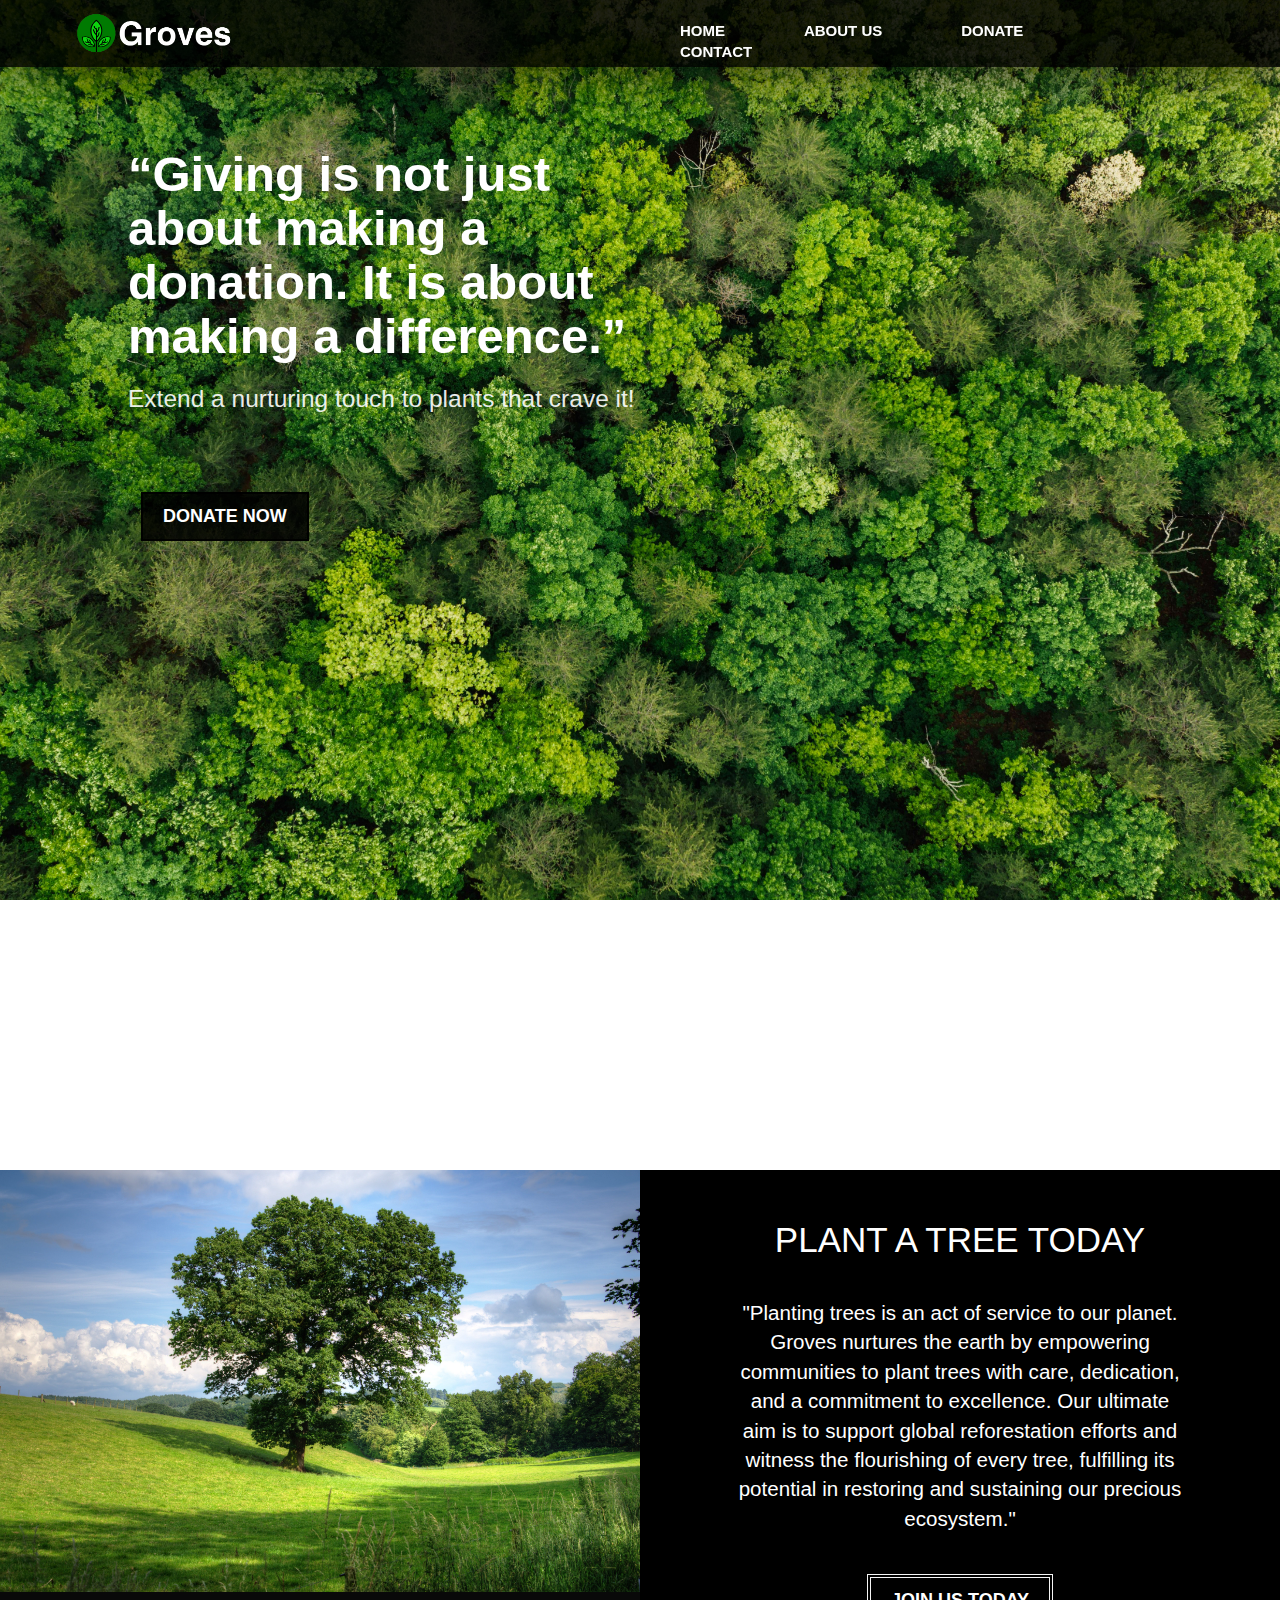
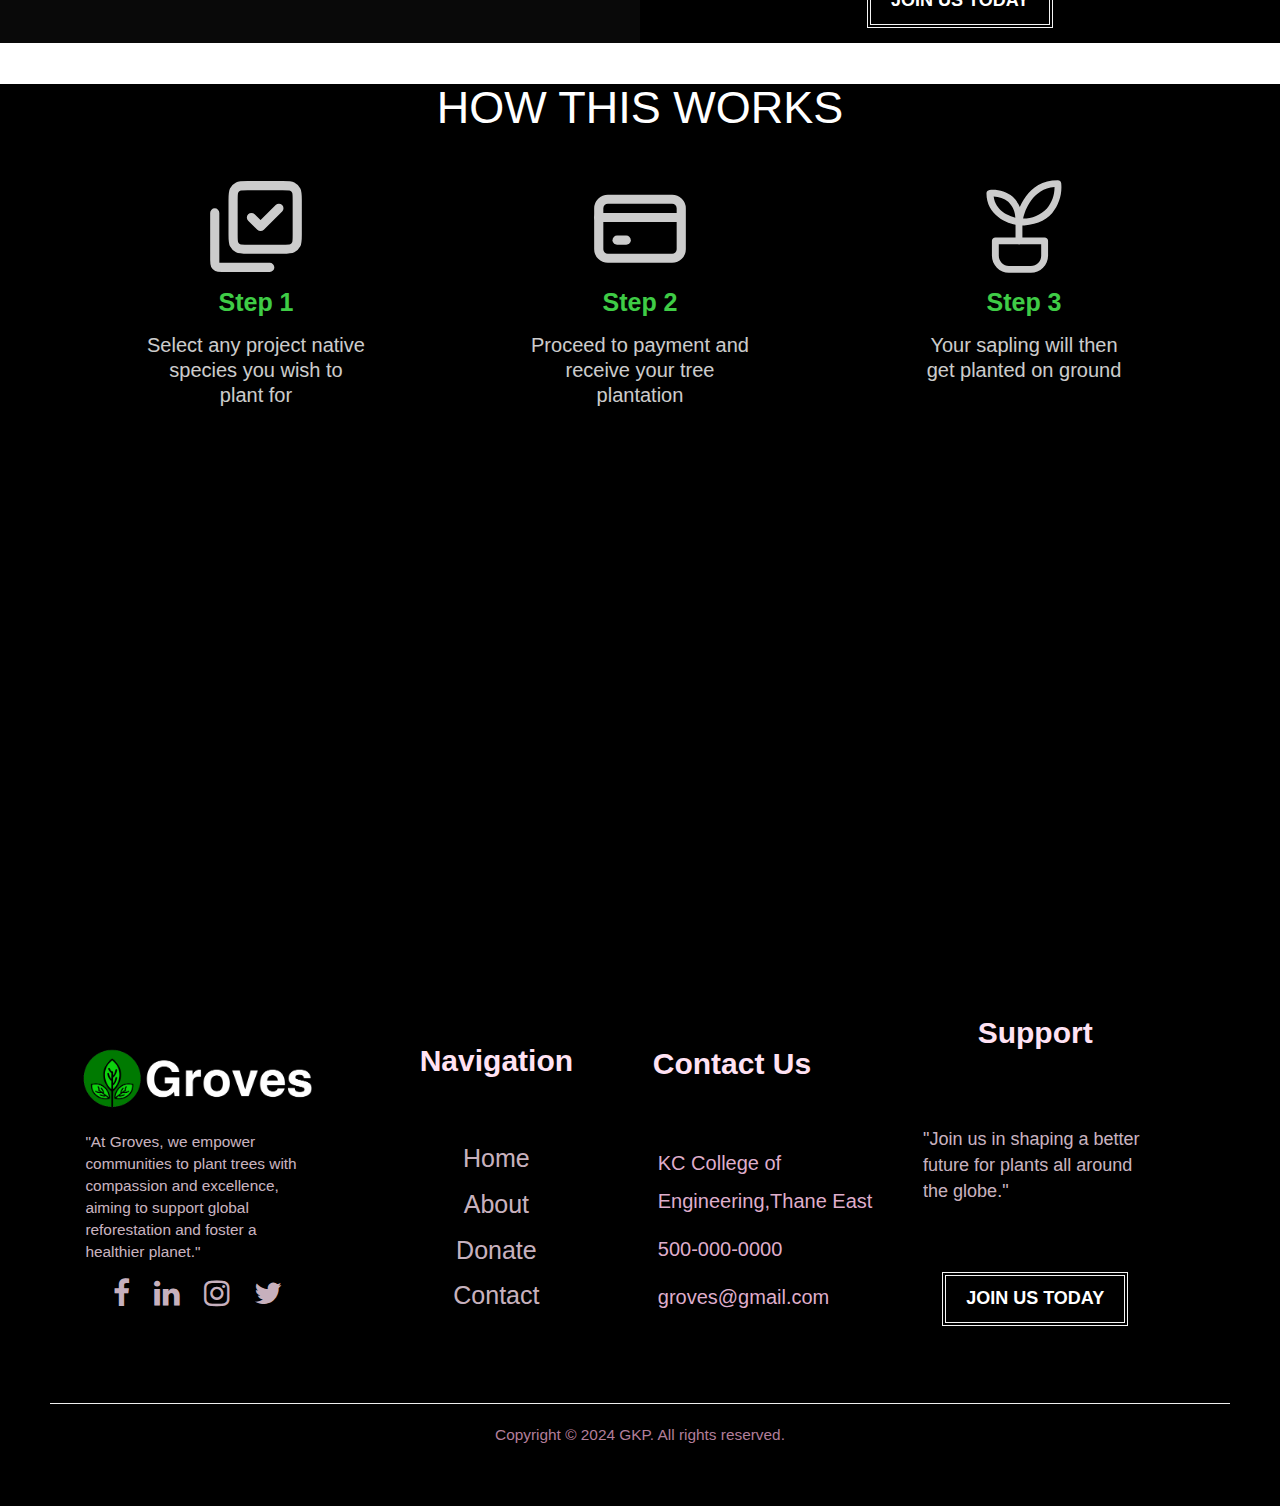
<file: index.html>
<!-- ---------------------------------------LINK="https://rzp.io/l/qPCVbKRN" ----------------------------------------------------->
<!DOCTYPE html>
<html lang="en">
<head>
    <meta charset="UTF-8">
    <meta http-equiv="X-UA-Compatible" content="IE=edge">
    <meta name="viewport" content="width=device-width", content="initial-scale=1.0">
    <link rel="stylesheet" href="style.css">
    <title>Groves</title>
    <link rel="icon" type="image/icon" href="/images/favicon.png">

    <link rel="stylesheet" href="https://cdnjs.cloudflare.com/ajax/libs/font-awesome/4.7.0/css/font-awesome.min.css">
    <!-- Latest compiled and minified CSS -->
    <link rel="stylesheet" href="https://stackpath.bootstrapcdn.com/bootstrap/3.4.1/css/bootstrap.min.css" integrity="sha384-HSMxcRTRxnN+Bdg0JdbxYKrThecOKuH5zCYotlSAcp1+c8xmyTe9GYg1l9a69psu" crossorigin="anonymous">

    <!-- Optional theme -->
    <link rel="stylesheet" href="https://stackpath.bootstrapcdn.com/bootstrap/3.4.1/css/bootstrap-theme.min.css" integrity="sha384-6pzBo3FDv/PJ8r2KRkGHifhEocL+1X2rVCTTkUfGk7/0pbek5mMa1upzvWbrUbOZ" crossorigin="anonymous">

</head>
<body>
    <!-- ----------------------------------------NAVBAR----------------------------------------------------->
    <nav class="nav nav_top">
        <div class="logo">
            <a href="index.html"><img src="images/logo.png" width="250"></a>
        </div>
        <div class="nav_side">
            <a href="index.html">HOME</a>
            <a href="about.html">ABOUT US</a>
            <a href="donate.html">DONATE</a>
            <a href="contact.html">CONTACT</a>
        </div>
    </nav>
    <!-- --------------------------------------------MAIN----------------------------------------------------------->
    <div class="main">
        <div class="main_content">
            <h2>“Giving is not just about making a donation. It is about making a difference.”
                <br>
                <span>Extend a nurturing touch to plants that crave it!</span>
            </h2>
            <div class="btn">
                <a href="donate.html">DONATE NOW</a>
            </div>
        </div>
    </div>
    <!-- --------------------------------------------SIDE----------------------------------------------------------->
    <div class="side">
        <div class="left">
            <img src="images/side.jpg">
        </div>
        <div class="right">
            <h2>PLANT A TREE TODAY</h2>
            <p>
                "Planting trees is an act of service to our planet. Groves nurtures the earth by empowering communities to plant trees with care, dedication, and a commitment to excellence. Our ultimate aim is to support global reforestation efforts and witness the flourishing of every tree, fulfilling its potential in restoring and sustaining our precious ecosystem."
            </p>
            <div class="side_btn">
                <a href="donate.html">JOIN US TODAY</a>
            </div>
        </div>

    </div>
    <!-- --------------------------------------------HOW WE HELP--------------------------------------------------------->
    <div class="product">
        <h2>HOW THIS WORKS</h2>
        <div class="product_container">

            <div class="item">
                <div class="item_img">
                    <img src="images/pro1.svg">
                </div>
                <div class="item_content">
                    <h3>Step 1</h3><br>
                    <p>Select any project native species  you wish to plant for</p>
                    <br><br>
                </div>
            </div>

            <div class="item">
                <div class="item_img">
                    <img src="images/pro2.svg">
                </div>
                <div class="item_content">
                    <h3>Step 2</h3><br>
                    <p>Proceed to payment and receive your tree plantation</p>
                    <br><br>
                </div>
            </div>

            <div class="item">
                <div class="item_img">
                    <img src="images/pro3.svg">
                </div>
                <div class="item_content">
                    <h3>Step 3</h3><br>
                    <p>Your sapling will then get planted on ground</p>
                    <br><br>
                </div>
            </div>
        </div>
    </div>
    <hr>
    <!-- --------------------------------------------FOOTER-------------------------------------------------------->
    <footer>
        <div class="pages"> 
            <a href="index.html"><img class="aimg" src="images/logo.png" width="250"></a> 
            <p>"At Groves, we empower communities to plant trees with compassion and excellence, aiming to support global reforestation and foster a healthier planet."</p>
            <a href="https://www.facebook.com/" target="_blank"><i class="fa fa-facebook" aria-hidden="true"></i></a>
            <a href="https://www.linkedin.com/" target="_blank"><i class="fa fa-linkedin" aria-hidden="true"></i></a>
            <a href="#"><i class="fa fa-instagram" aria-hidden="true"></i></a>
            <a href="#"><i class="fa fa-twitter" aria-hidden="true"></i></a>
        </div>
        <div class="doc">
            <h3>Navigation</h3>
            <a href="index.html">Home</a>
            <a href="about.html">About</a>
            <a href="donate.html">Donate</a>
            <a href="contact.html">Contact</a>
        </div>
        <div class="contact">
            <h3>Contact Us</h3>
            <a href="contact" target="_blank">KC College of Engineering,Thane East</a>
            <a href="tel: +910000000000">500-000-0000</a>
            <a href="mailto: ppppppp@gmail.com">groves@gmail.com</a>
        </div>
        <div class="social">
            <h3>Support</h3>
            <p>"Join us in shaping a better future for plants all around the globe."</p>
            <div class="side_btn">
                <a href="donate.html">JOIN US TODAY</a>
            </div>
        </div>
        <hr>
        <p>Copyright &copy; 2024 GKP. All rights reserved.</p>
    </footer>
</body>
</html>
</file>
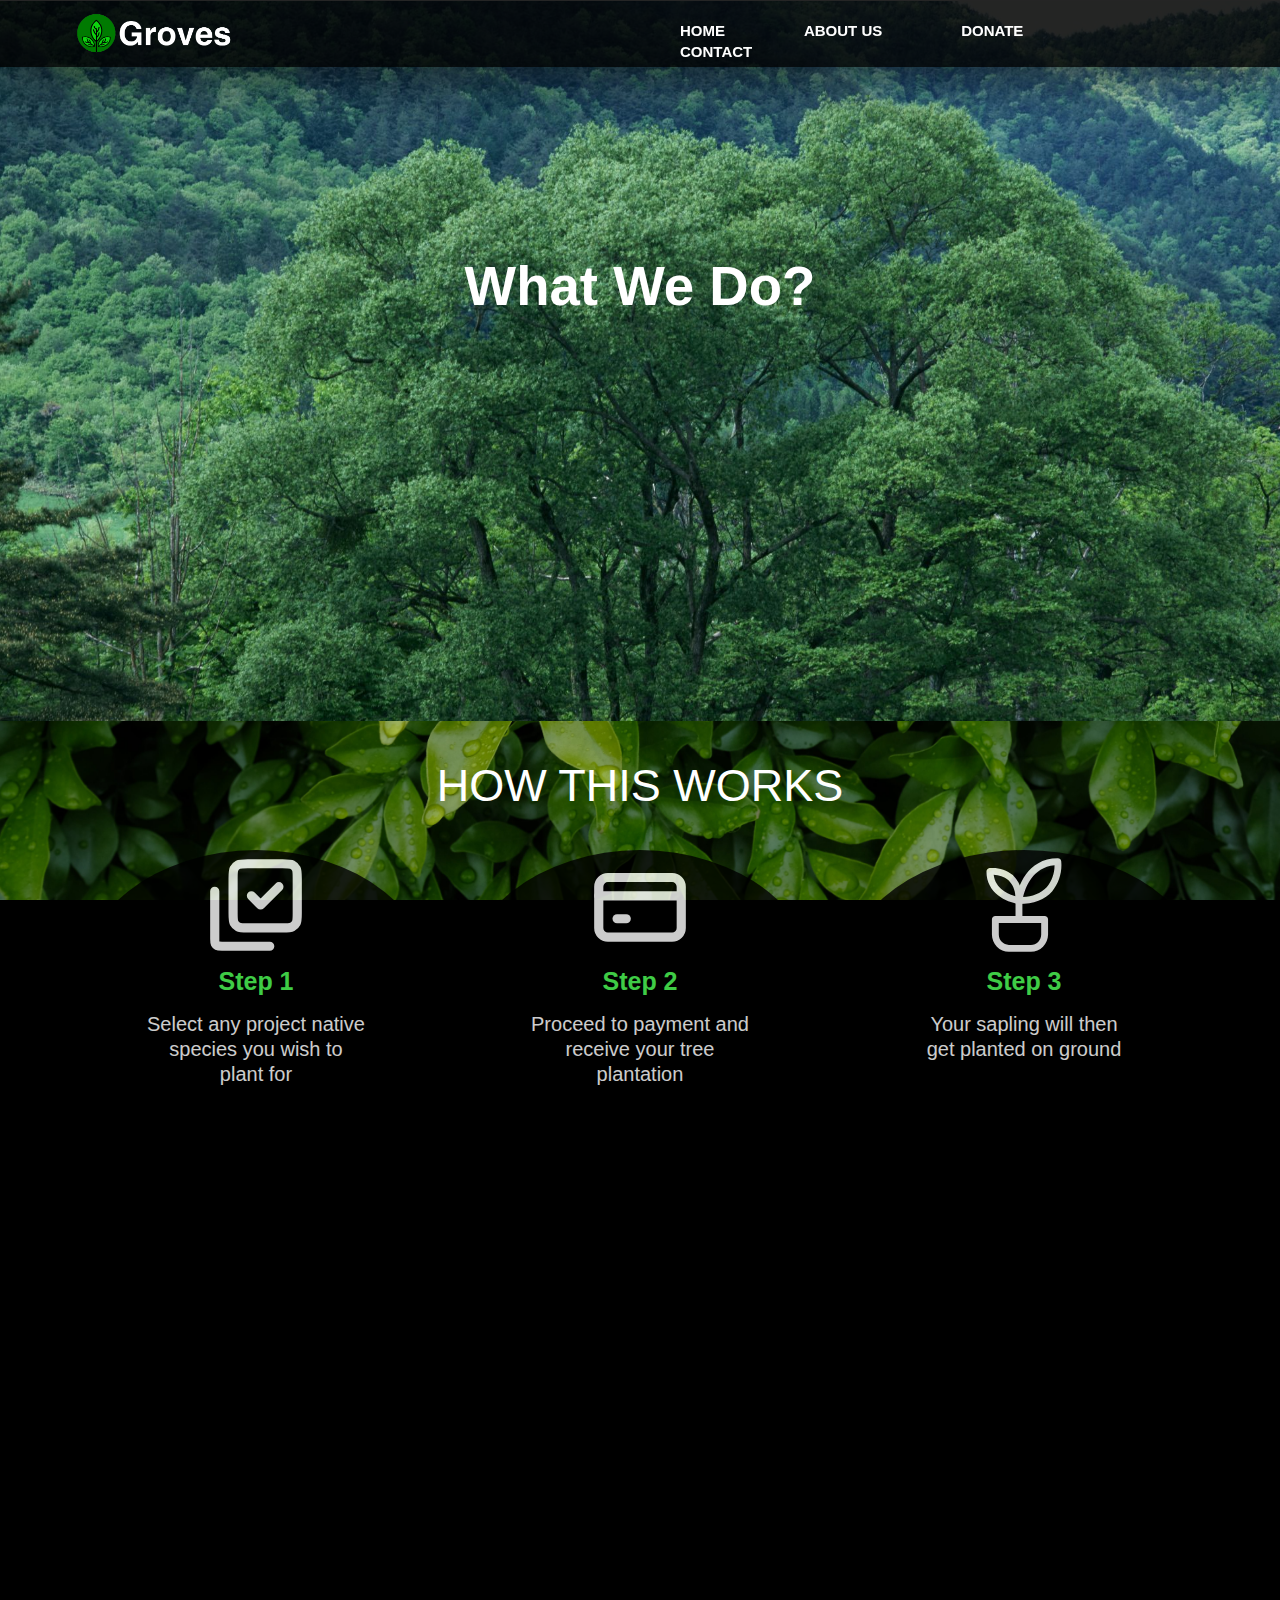
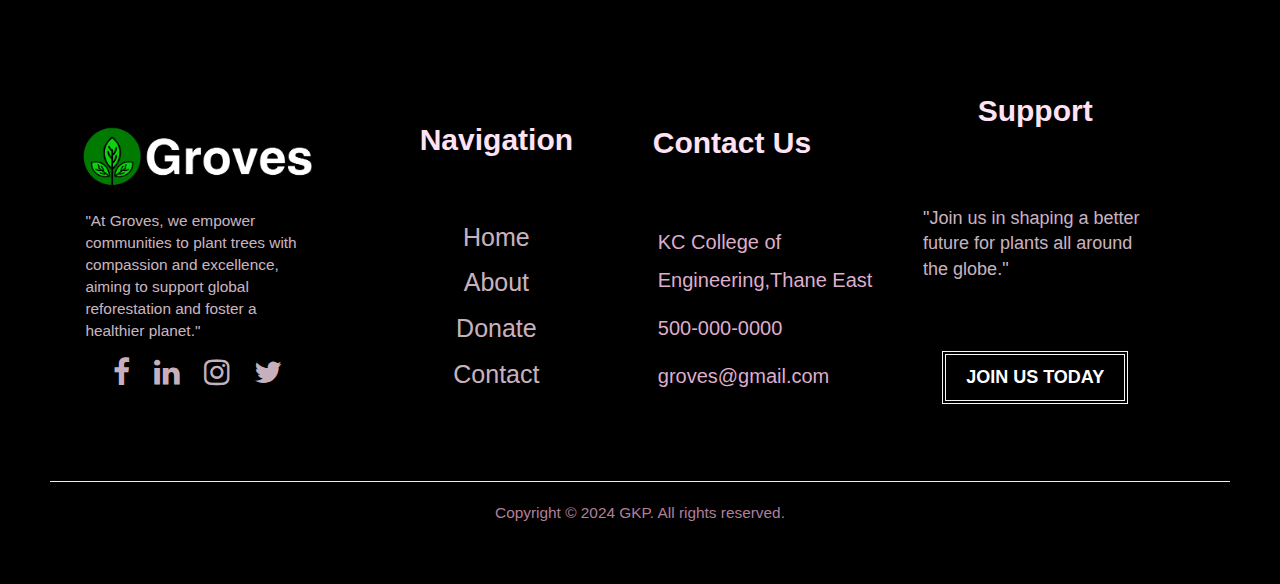
<file: about.html>
<!DOCTYPE html>
<html lang="en">
<head>
    <meta charset="UTF-8">
    <meta http-equiv="X-UA-Compatible" content="IE=edge">
    <meta name="viewport" content="width=device-width", content="initial-scale=1.0">
    <link rel="stylesheet" href="style.css">
    <title>Groves | About Us</title>
    <link rel="icon" type="image/icon" href="/images/favicon.png">

    <link rel="stylesheet" href="https://cdnjs.cloudflare.com/ajax/libs/font-awesome/4.7.0/css/font-awesome.min.css">
    <!-- Latest compiled and minified CSS -->
    <link rel="stylesheet" href="https://stackpath.bootstrapcdn.com/bootstrap/3.4.1/css/bootstrap.min.css" integrity="sha384-HSMxcRTRxnN+Bdg0JdbxYKrThecOKuH5zCYotlSAcp1+c8xmyTe9GYg1l9a69psu" crossorigin="anonymous">

    <!-- Optional theme -->
    <link rel="stylesheet" href="https://stackpath.bootstrapcdn.com/bootstrap/3.4.1/css/bootstrap-theme.min.css" integrity="sha384-6pzBo3FDv/PJ8r2KRkGHifhEocL+1X2rVCTTkUfGk7/0pbek5mMa1upzvWbrUbOZ" crossorigin="anonymous">

</head>
<body>
    <!-- ----------------------------------------NAVBAR----------------------------------------------------->
    <nav class="nav nav_top">
        <div class="logo">
            <a href="index.html"><img src="images/logo.png" width="250"></a>
        </div>
        <div class="nav_side">
            <a href="index.html">HOME</a>
            <a href="about.html">ABOUT US</a>
            <a href="donate.html">DONATE</a>
            <a href="contact.html">CONTACT</a>
        </div>
    </nav>
    <!-- --------------------------------------------MAIN----------------------------------------------------------->
    <div class="main_about">
        <div class="main_content_about">
            <h2>What We Do?</h2>
        </h2>
        </div>
    </div>
    <!-- -------------------------------------------ABOUT US--------------------------------------------------------->
 <!-- --------------------------------------------HOW THIS WORKS--------------------------------------------------------->
    <div class="product">
        <h2>HOW THIS WORKS</h2>
        <div class="product_container">

            <div class="item">
                <div class="item_img">
                    <img src="images/pro1.svg">
                </div>
                <div class="item_content">
                    <h3>Step 1</h3><br>
                    <p>Select any project native species  you wish to plant for</p>
                    <br><br>
                </div>
            </div>

            <div class="item">
                <div class="item_img">
                    <img src="images/pro2.svg">
                </div>
                <div class="item_content">
                    <h3>Step 2</h3><br>
                    <p>Proceed to payment and receive your tree plantation</p>
                    <br><br>
                </div>
            </div>

            <div class="item">
                <div class="item_img">
                    <img src="images/pro3.svg">
                </div>
                <div class="item_content">
                    <h3>Step 3</h3><br>
                    <p>Your sapling will then get planted on ground</p>
                    <br><br>
                </div>
            </div>
        </div>
    </div>
    <hr>
    <!-- --------------------------------------------FOOTER-------------------------------------------------------->
    <footer>
        <div class="pages"> 
            <a href="index.html"><img class="aimg" src="images/logo.png" width="250"></a> 
            <p>"At Groves, we empower communities to plant trees with compassion and excellence, aiming to support global reforestation and foster a healthier planet."</p>
            <a href="https://www.facebook.com/" target="_blank"><i class="fa fa-facebook" aria-hidden="true"></i></a>
            <a href="https://www.linkedin.com/" target="_blank"><i class="fa fa-linkedin" aria-hidden="true"></i></a>
            <a href="#"><i class="fa fa-instagram" aria-hidden="true"></i></a>
            <a href="#"><i class="fa fa-twitter" aria-hidden="true"></i></a>
        </div>
        <div class="doc">
            <h3>Navigation</h3>
            <a href="index.html">Home</a>
            <a href="about.html">About</a>
            <a href="donate.html">Donate</a>
            <a href="contact.html">Contact</a>
        </div>
        <div class="contact">
            <h3>Contact Us</h3>
            <a href="contact" target="_blank">KC College of Engineering,Thane East</a>
            <a href="tel: +910000000000">500-000-0000</a>
            <a href="mailto: ppppppp@gmail.com">groves@gmail.com</a>
        </div>
        <div class="social">
            <h3>Support</h3>
            <p>"Join us in shaping a better future for plants all around the globe."</p>
            <div class="side_btn">
                <a href="donate.html">JOIN US TODAY</a>
            </div>
        </div>
        <hr>
        <p>Copyright &copy; 2024 GKP. All rights reserved.</p>
    </footer>
</body>
</html>
</file>
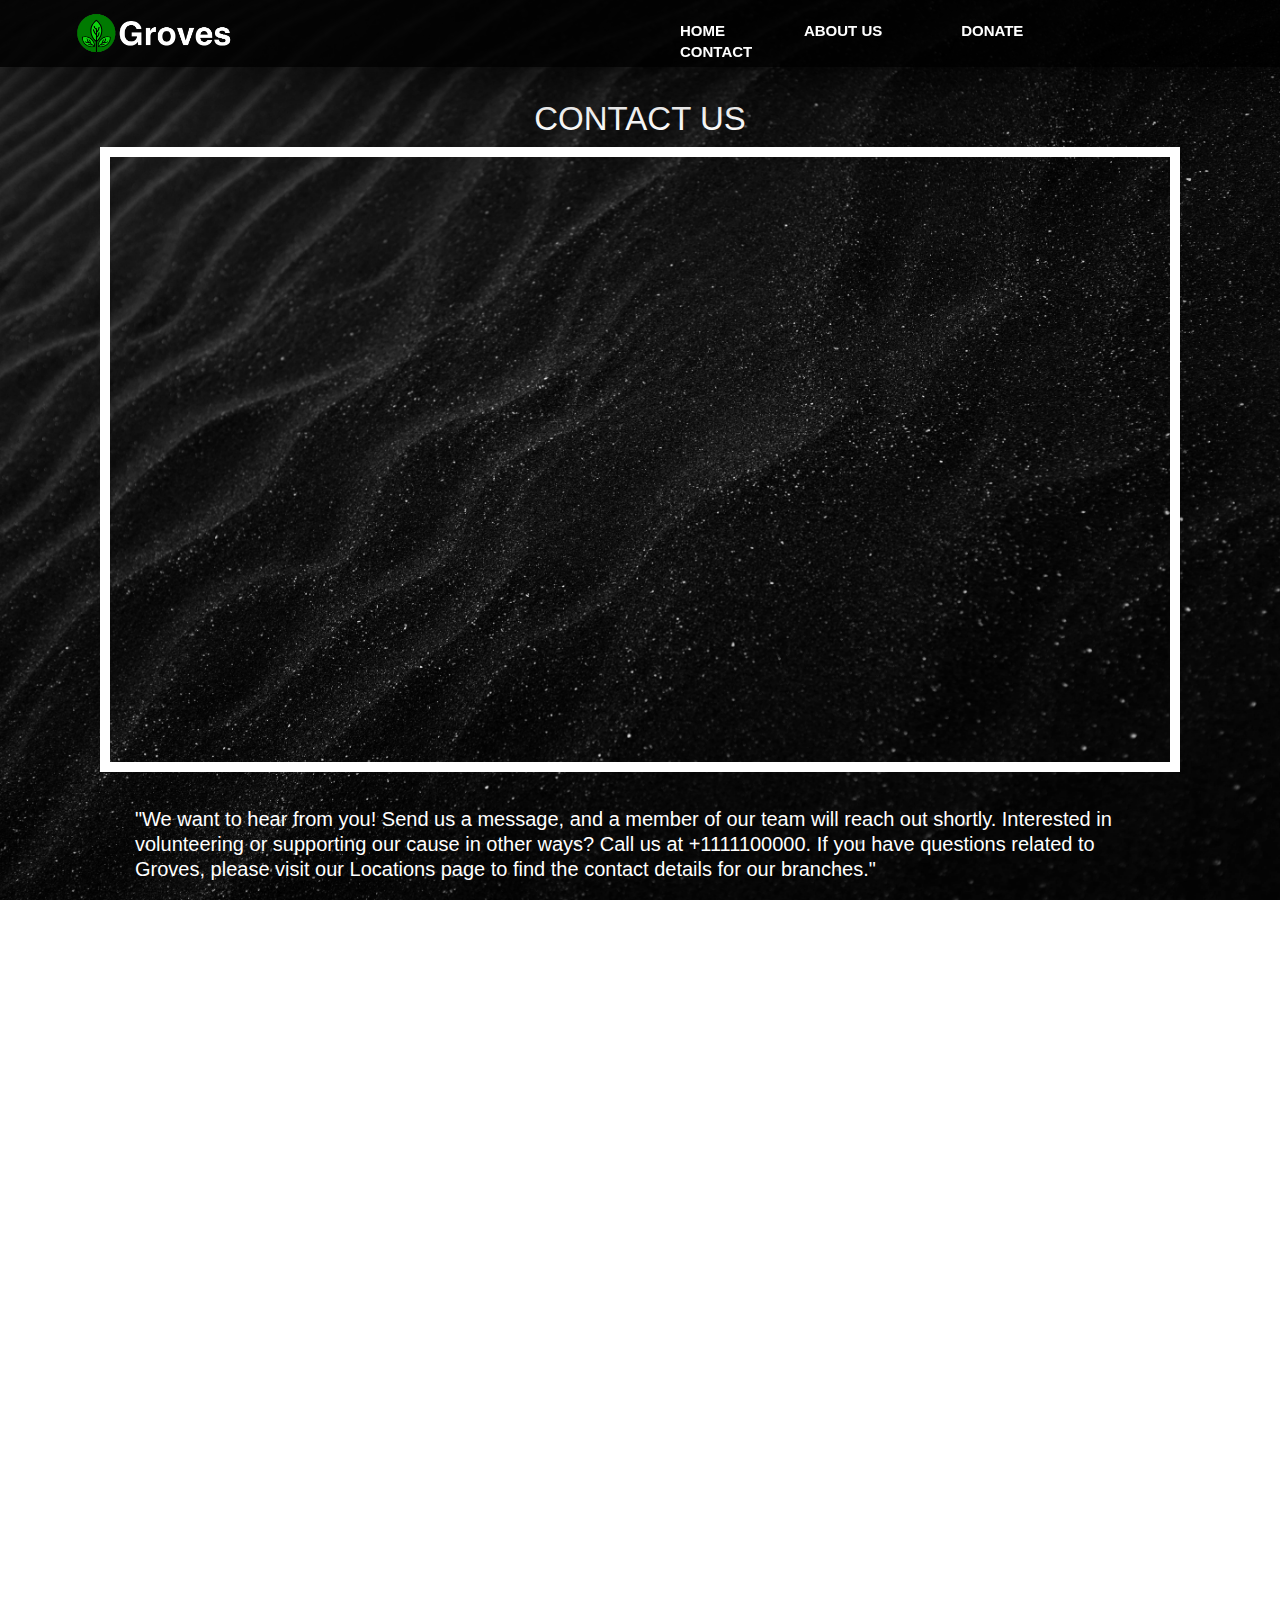
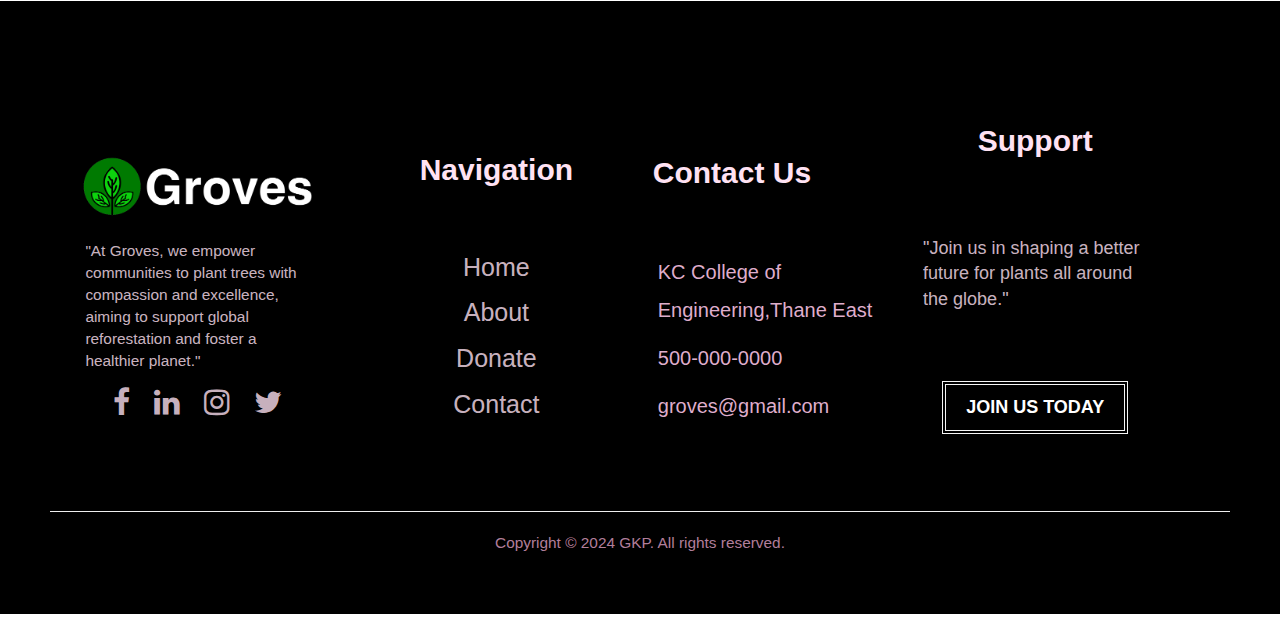
<file: contact.html>
<!DOCTYPE html>
<html lang="en">
<head>
    <meta charset="UTF-8">
    <meta http-equiv="X-UA-Compatible" content="IE=edge">
    <meta name="viewport" content="width=device-width", content="initial-scale=1.0">
    <link rel="stylesheet" href="style.css">
    <title>Groves | Contact</title>
    <link rel="icon" type="image/icon" href="/images/favicon.png">

    <link rel="stylesheet" href="https://cdnjs.cloudflare.com/ajax/libs/font-awesome/4.7.0/css/font-awesome.min.css">
    <!-- Latest compiled and minified CSS -->
    <link rel="stylesheet" href="https://stackpath.bootstrapcdn.com/bootstrap/3.4.1/css/bootstrap.min.css" integrity="sha384-HSMxcRTRxnN+Bdg0JdbxYKrThecOKuH5zCYotlSAcp1+c8xmyTe9GYg1l9a69psu" crossorigin="anonymous">

    <!-- Optional theme -->
    <link rel="stylesheet" href="https://stackpath.bootstrapcdn.com/bootstrap/3.4.1/css/bootstrap-theme.min.css" integrity="sha384-6pzBo3FDv/PJ8r2KRkGHifhEocL+1X2rVCTTkUfGk7/0pbek5mMa1upzvWbrUbOZ" crossorigin="anonymous">

</head>
<body>
    <!-- ----------------------------------------NAVBAR----------------------------------------------------->
    <nav class="nav nav_top">
        <div class="logo">
            <a href="index.html"><img src="images/logo.png" width="250"></a>
        </div>
        <div class="nav_side">
            <a href="index.html">HOME</a>
            <a href="about.html">ABOUT US</a>
            <a href="donate.html">DONATE</a>
            <a href="contact.html">CONTACT</a>
        </div>
    </nav>
    <!-- --------------------------------------------CONTACT-------------------------------------------------------->
    <div class="contact_container" style="padding-top:100px;">
        <h2>CONTACT US</h2>
        <div class="g_map">
            <iframe src="https://www.google.com/maps/embed?pb=!1m18!1m12!1m3!1d3768.3485985615275!2d72.97785037395401!3d19.179970748702797!2m3!1f0!2f0!3f0!3m2!1i1024!2i768!4f13.1!3m3!1m2!1s0x3be7b8da14eacea9%3A0xb4f1e032d9e4fc41!2sK.C.%20College%20of%20Engineering%20%26%20Management%20Studies%20%26%20Research!5e0!3m2!1sen!2sin!4v1708348745467!5m2!1sen!2sin" width="100%" height="600" style="border:0;" allowfullscreen="" loading="lazy"></iframe>
        </div>
        <div class="contact_content">
            <p>"We want to hear from you! Send us a message, and a member of our team will reach out shortly. Interested in volunteering or supporting our cause in other ways? Call us at +1111100000. If you have questions related to Groves, please visit our Locations page to find the contact details for our branches."</p>
            <p><b>Call: +111100000</b></p>
            <p><b>Mail: support.groves@gmail.com</b></p>
        </div>
    </div>
    <!-- --------------------------------------------FOOTER-------------------------------------------------------->
  <footer>
        <div class="pages"> 
            <a href="index.html"><img class="aimg" src="images/logo.png" width="250"></a> 
            <p>"At Groves, we empower communities to plant trees with compassion and excellence, aiming to support global reforestation and foster a healthier planet."</p>
            <a href="https://www.facebook.com/" target="_blank"><i class="fa fa-facebook" aria-hidden="true"></i></a>
            <a href="https://www.linkedin.com/" target="_blank"><i class="fa fa-linkedin" aria-hidden="true"></i></a>
            <a href="#"><i class="fa fa-instagram" aria-hidden="true"></i></a>
            <a href="#"><i class="fa fa-twitter" aria-hidden="true"></i></a>
        </div>
        <div class="doc">
            <h3>Navigation</h3>
            <a href="index.html">Home</a>
            <a href="about.html">About</a>
            <a href="donate.html">Donate</a>
            <a href="contact.html">Contact</a>
        </div>
        <div class="contact">
            <h3>Contact Us</h3>
            <a href="contact" target="_blank">KC College of Engineering,Thane East</a>
            <a href="tel: +910000000000">500-000-0000</a>
            <a href="mailto: ppppppp@gmail.com">groves@gmail.com</a>
        </div>
        <div class="social">
            <h3>Support</h3>
            <p>"Join us in shaping a better future for plants all around the globe."</p>
            <div class="side_btn">
                <a href="donate.html">JOIN US TODAY</a>
            </div>
        </div>
        <hr>
        <p>Copyright &copy; 2024 GKP. All rights reserved.</p>
    </footer>
</body>
</html>
</file>
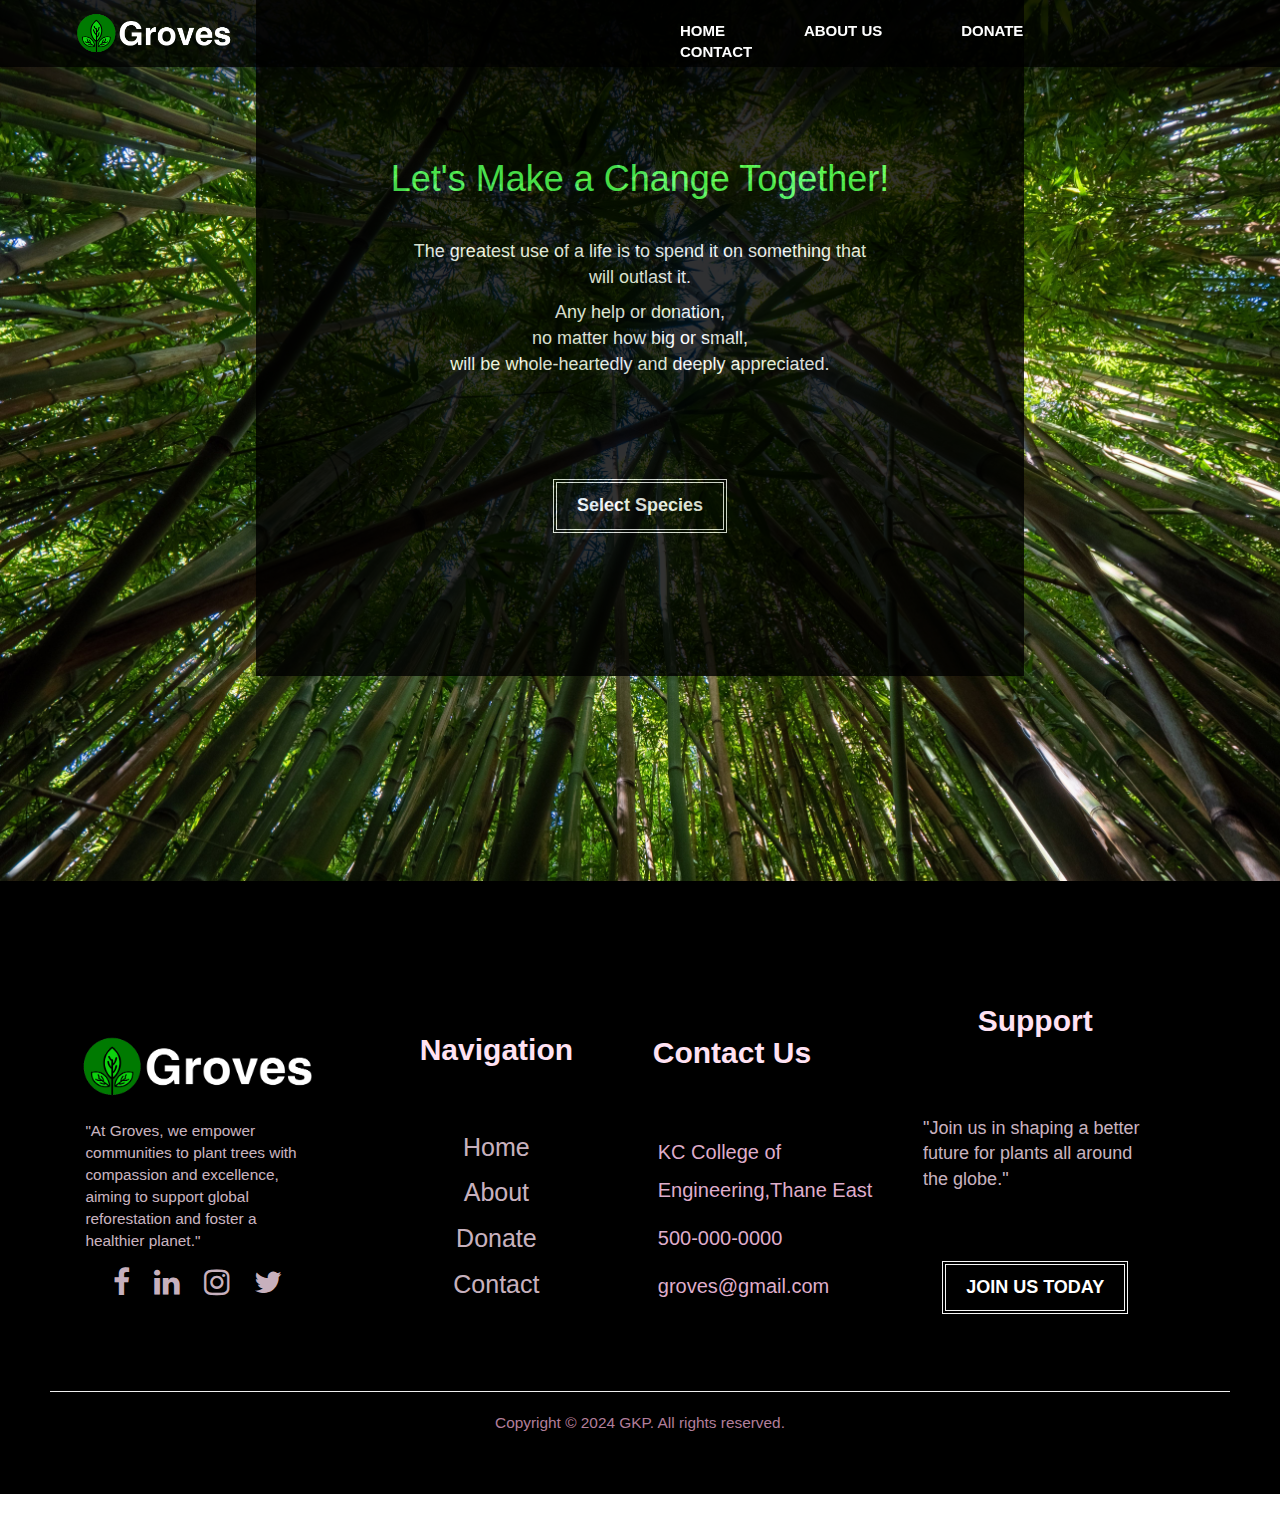
<file: donate.html>
<!-- ----------------------------------------LINK="https://rzp.io/l/qPCVbKRN" ----------------------------------------------------->
<!DOCTYPE html>
<html lang="en">
<head>
    <meta charset="UTF-8">
    <meta http-equiv="X-UA-Compatible" content="IE=edge">
    <meta name="viewport" content="width=device-width", content="initial-scale=1.0">
    <link rel="stylesheet" href="style.css">
    <title>Groves | Donate</title>
    <link rel="icon" type="image/icon" href="/images/favicon.png">

    <link rel="stylesheet" href="https://cdnjs.cloudflare.com/ajax/libs/font-awesome/4.7.0/css/font-awesome.min.css">
    <!-- Latest compiled and minified CSS -->
    <link rel="stylesheet" href="https://stackpath.bootstrapcdn.com/bootstrap/3.4.1/css/bootstrap.min.css" integrity="sha384-HSMxcRTRxnN+Bdg0JdbxYKrThecOKuH5zCYotlSAcp1+c8xmyTe9GYg1l9a69psu" crossorigin="anonymous">

    <!-- Optional theme -->
    <link rel="stylesheet" href="https://stackpath.bootstrapcdn.com/bootstrap/3.4.1/css/bootstrap-theme.min.css" integrity="sha384-6pzBo3FDv/PJ8r2KRkGHifhEocL+1X2rVCTTkUfGk7/0pbek5mMa1upzvWbrUbOZ" crossorigin="anonymous">

</head>
<body>
    <!-- ----------------------------------------NAVBAR----------------------------------------------------->
    <nav class="nav nav_top">
        <div class="logo">
            <a href="index.html"><img src="images/logo.png" width="250"></a>
        </div>
        <div class="nav_side">
            <a href="index.html">HOME</a>
            <a href="about.html">ABOUT US</a>
            <a href="donate.html">DONATE</a>
            <a href="contact.html">CONTACT</a>
        </div>
    </nav>
    <!-- --------------------------------------------DONATE----------------------------------------------------->
    <div class="donate">
        <div class="donate_container">
            <h1>Let's Make a Change Together!</h1>
            <p>The greatest use of a life is to spend it on something that will outlast it.</p>
            <p class="second">Any help or donation,<br>no matter how big or small,<br> will be whole-heartedly and deeply appreciated.</p>
            <div class="side_btn">
                <a href="plants.html">Select Species</a>
            </div>
        </div>
    </div>
    <!-- --------------------------------------------FOOTER-------------------------------------------------------->
   <footer>
        <div class="pages"> 
            <a href="index.html"><img class="aimg" src="images/logo.png" width="250"></a> 
            <p>"At Groves, we empower communities to plant trees with compassion and excellence, aiming to support global reforestation and foster a healthier planet."</p>
            <a href="https://www.facebook.com/" target="_blank"><i class="fa fa-facebook" aria-hidden="true"></i></a>
            <a href="https://www.linkedin.com/" target="_blank"><i class="fa fa-linkedin" aria-hidden="true"></i></a>
            <a href="#"><i class="fa fa-instagram" aria-hidden="true"></i></a>
            <a href="#"><i class="fa fa-twitter" aria-hidden="true"></i></a>
        </div>
        <div class="doc">
            <h3>Navigation</h3>
            <a href="index.html">Home</a>
            <a href="about.html">About</a>
            <a href="donate.html">Donate</a>
            <a href="contact.html">Contact</a>
        </div>
        <div class="contact">
            <h3>Contact Us</h3>
            <a href="contact" target="_blank">KC College of Engineering,Thane East</a>
            <a href="tel: +910000000000">500-000-0000</a>
            <a href="mailto: ppppppp@gmail.com">groves@gmail.com</a>
        </div>
        <div class="social">
            <h3>Support</h3>
            <p>"Join us in shaping a better future for plants all around the globe."</p>
            <div class="side_btn">
                <a href="donate.html">JOIN US TODAY</a>
            </div>
        </div>
        <hr>
        <p>Copyright &copy; 2024 GKP. All rights reserved.</p>
    </footer>
</body>
</html>
</file>
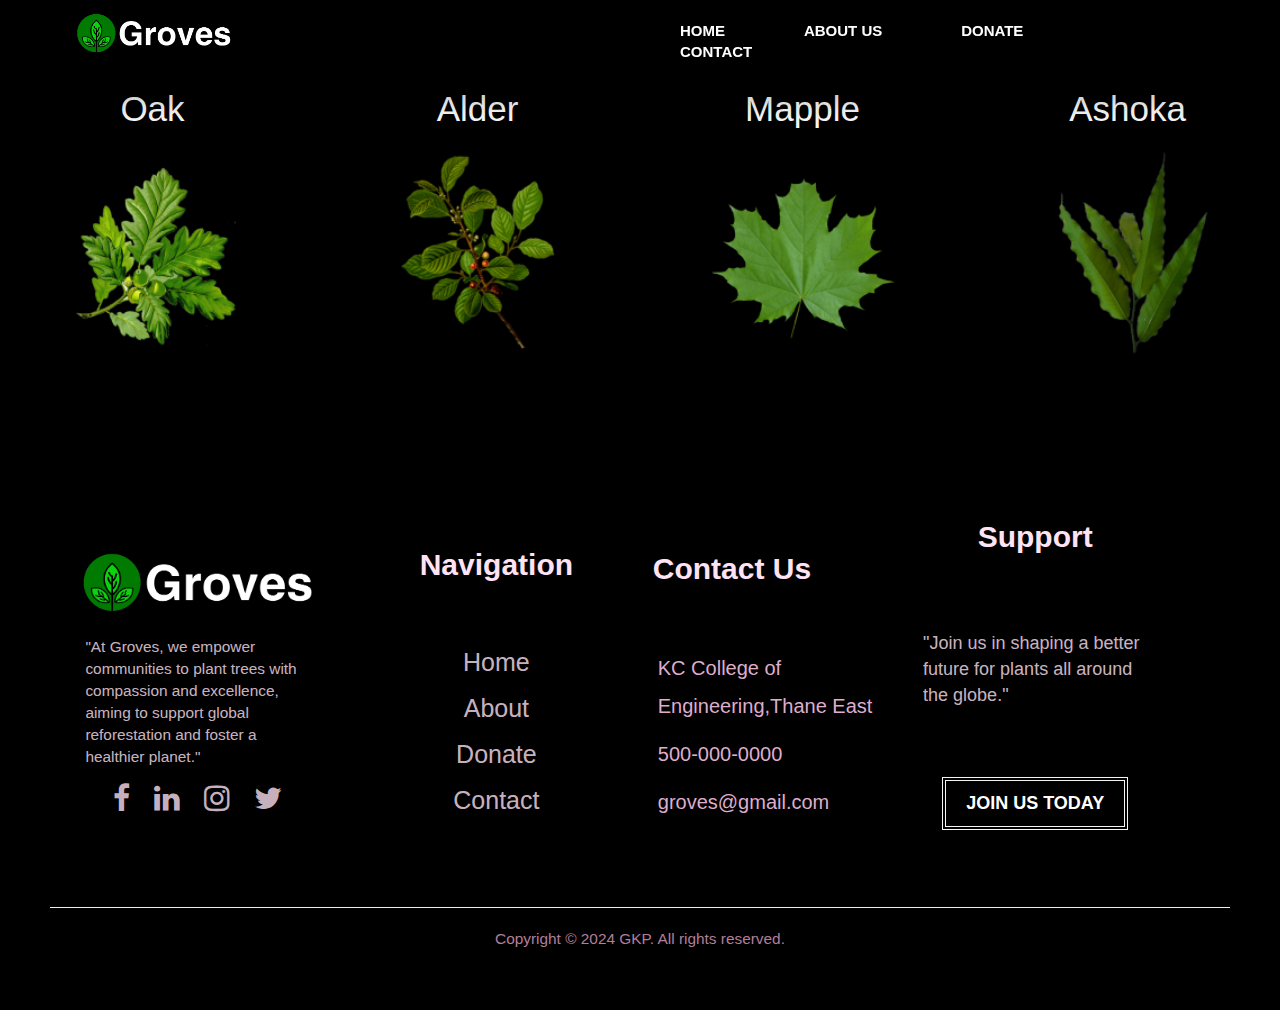
<file: plants.html>
<!DOCTYPE html>
<html lang="en">

<head>
    <meta charset="UTF-8">
    <meta http-equiv="X-UA-Compatible" content="IE=edge">
    <meta name="viewport" content="initial-scale=1.0">
    <link rel="stylesheet" href="style.css">
    <title>Groves | Species</title>
    <link rel="icon" type="image/icon" href="/images/favicon.png">

    <link rel="stylesheet" href="https://cdnjs.cloudflare.com/ajax/libs/font-awesome/4.7.0/css/font-awesome.min.css">
    <!-- Latest compiled and minified CSS -->
    <link rel="stylesheet" href="https://stackpath.bootstrapcdn.com/bootstrap/3.4.1/css/bootstrap.min.css"
        integrity="sha384-HSMxcRTRxnN+Bdg0JdbxYKrThecOKuH5zCYotlSAcp1+c8xmyTe9GYg1l9a69psu" crossorigin="anonymous">

    <!-- Optional theme -->
    <link rel="stylesheet" href="https://stackpath.bootstrapcdn.com/bootstrap/3.4.1/css/bootstrap-theme.min.css"
        integrity="sha384-6pzBo3FDv/PJ8r2KRkGHifhEocL+1X2rVCTTkUfGk7/0pbek5mMa1upzvWbrUbOZ" crossorigin="anonymous">

</head>

<body>
    <!-- ----------------------------------------NAVBAR----------------------------------------------------->
    <nav class="nav nav_top">
        <div class="logo">
            <a href="index.html"><img src="images/logo.png" width="250"></a>
        </div>
        <div class="nav_side">
            <a href="index.html">HOME</a>
            <a href="about.html">ABOUT US</a>
            <a href="donate.html">DONATE</a>
            <a href="contact.html">CONTACT</a>
        </div>
    </nav>
    <!-- --------------------------------------------MAIN----------------------------------------------------------->


    <section class="category" id="category">

        <div class="box-container">

            <div class="box">
                <h3>Oak</h3>
                <p></p>
                <img src="images/category-1.png" alt="">
                <div class="form">
                    <form><script src="https://checkout.razorpay.com/v1/payment-button.js" data-payment_button_id="pl_NzgCEkm7zhue90" async> </script> </form>
                </div>
            </div>
            <div class="box">
                <h3>Alder</h3>
                <p></p>
                <img src="images/category-2.png" alt="">
                <div class="form">
                    <form><script src="https://checkout.razorpay.com/v1/payment-button.js" data-payment_button_id="pl_NzeghifTxtE2lU" async> </script> </form>
                </div>
            </div>
            <div class="box">
                <h3>Mapple</h3>
                <p></p>
                <img src="images/category-3.png" alt="">
                <div class="form">
                    <form><script src="https://checkout.razorpay.com/v1/payment-button.js" data-payment_button_id="pl_NzgFjyeAudRBWG" async> </script> </form>
                </div>
            </div>
            <div class="box">
                <h3>Ashoka</h3>
                <p></p>
                <img src="images/category-4.png" alt="">
                <div class="forms">
                    <form><script src="https://checkout.razorpay.com/v1/payment-button.js" data-payment_button_id="pl_NzgLhGk1vSRolV" async> </script> </form>
                </div>
            </div>

        </div>

    </section>

    <!-- --------------------------------------------FOOTER-------------------------------------------------------->
    <footer>
        <div class="pages">
            <a href="index.html"><img class="aimg" src="images/logo.png" width="250"></a>
            <p>"At Groves, we empower communities to plant trees with compassion and excellence, aiming to support
                global reforestation and foster a healthier planet."</p>
            <a href="https://www.facebook.com/" target="_blank"><i class="fa fa-facebook" aria-hidden="true"></i></a>
            <a href="https://www.linkedin.com/" target="_blank"><i class="fa fa-linkedin" aria-hidden="true"></i></a>
            <a href="#"><i class="fa fa-instagram" aria-hidden="true"></i></a>
            <a href="#"><i class="fa fa-twitter" aria-hidden="true"></i></a>
        </div>
        <div class="doc">
            <h3>Navigation</h3>
            <a href="index.html">Home</a>
            <a href="about.html">About</a>
            <a href="donate.html">Donate</a>
            <a href="contact.html">Contact</a>
        </div>
        <div class="contact">
            <h3>Contact Us</h3>
            <a href="contact" target="_blank">KC College of Engineering,Thane East</a>
            <a href="tel: +910000000000">500-000-0000</a>
            <a href="mailto: ppppppp@gmail.com">groves@gmail.com</a>
        </div>
        <div class="social">
            <h3>Support</h3>
            <p>"Join us in shaping a better future for plants all around the globe."</p>
            <div class="side_btn">
                <a href="donate.html">JOIN US TODAY</a>
            </div>
        </div>
        <hr>
        <p>Copyright &copy; 2024 GKP. All rights reserved.</p>
    </footer>
</body>

</html>
</file>
<file: style.css>
body {
    background-color: black;
}

/*------------------------------------------------NAVBAR----------------------------------------*/
.nav {
    background-color: rgba(0, 0, 0, 0.856);
    z-index: 9;
    padding-left: 50px;
    padding-right: 50px;
    display: flex;
    box-shadow: 0px 3px 65px 0px rgba(0, 0, 0, 0.856);
}

.nav_top {
    position: fixed;
    top: 0;
    right: 0;
    left: 0;
}

.logo {
    float: left;
    width: 50%;
}

.logo img {
    padding: 8px;
    width: 30%;
    margin-left: 10%;
}

.nav_side {
    float: right;
    width: 45%;
    margin-top: 20px;
}

.nav_side a {
    text-decoration: none;
    margin-right: 10px;
    margin-left: 50px;
    margin-top: 20px;
    padding-top: 20px;
    padding-left: 15px;
    color: white;
    font-weight: bold;
    font-family: 'Poppins', sans-serif;
    font-size: 15px;
    justify-content: center;
    align-items: center;
    align-content: center;
    text-align: center;
}

.nav_side a:hover {
    color: rgb(79, 255, 88);
    transition: all 1s ease;
}

/*------------------------------------------------MAIN----------------------------------------*/
.main {
    background-image: url("images/back.jpg");
    background-position: center;
    background-size: cover;
    background-repeat: no-repeat;
    background-attachment: fixed;
    height: 130vh;
}

.main .main_content {
    padding-top: 10%;
    margin-left: 10%;
    margin-right: 10%;
    width: 40%;
}

.main .main_content h2 {
    color: white;
    font-size: 350%;
    font-family: 'Poppins', sans-serif;
    font-weight: bolder;
    text-align: left;
}

.main .main_content h2 span {
    font-size: 50%;
    opacity: 0.9;
    font-weight: 400;
    line-height: 50px;
}

.main .main_content .btn {
    margin-top: 10%;
    text-align: left;
    width: auto;
}

.main .main_content .btn a {
    text-decoration: none;
    font-size: large;
    padding: 10px 20px;
    font-weight: bold;
    background-color: rgba(0, 0, 0, 0.856);
    color: white;
    font-family: 'Poppins', sans-serif;
    text-align: center;
    border: 2px solid rgba(0, 0, 0, 0.856);
    transition: 0.5s;
    display: inline-block;
}

.main .main_content .btn a:hover {
    background-color: rgba(255, 255, 255, 0.527);
    color: rgb(37, 0, 19);
    border: 4px solid rgb(37, 0, 19);
    transition: 0.5s;
}

/*------------------------------------------------SIDE----------------------------------------*/
.side {
    background-color: rgba(0, 0, 0, 0.966);
    display: flex;
    text-align: center;
    color: white;
    font-family: 'Poppins', sans-serif;
}

.side .left {
    width: 50%;
    float: left;
}

.side .left img {
    float: left;
    width: 100%;
}

.side .right {
    background-color: rgba(0, 0, 0, 0.966);
    width: 50%;
    float: right;
}

.side .right h2 {
    margin-top: 8%;
    font-size: 250%;
}

.side .right p {
    margin-left: 15%;
    width: 70%;
    font-size: 147%;
    margin-top: 6%;
}

.side .right .side_btn {
    margin-top: 4%;
}

.side .right .side_btn a,
footer .side_btn a,
.donate .side_btn a,
.category .box-container .box .side_btn a {
    text-decoration: none;
    font-size: large;
    padding: 10px 20px;
    font-weight: bold;
    color: white;
    font-family: 'Poppins', sans-serif;
    text-align: center;
    border: 4px double whitesmoke;
    transition: 0.5s;
    display: inline-block;
    margin: 15px 0;
}

.side .right .side_btn a:hover,
footer .side_btn a:hover,
.donate .side_btn a:hover,
.category .box-container .box .side_btn a:hover {
    background-color: rgb(79, 255, 88);
    color: black;
    font-weight: bolder;
    border: 4px solid green;
    transition: 0.5s;
}

/*--------------------------------------------HOW WE HELP----------------------------------------*/
.product {
    float: left;
    background-image: url("images/trees.jpg");
    background-position: center;
    background-size: cover;
    background-repeat: no-repeat;
    background-attachment: fixed;
    padding-bottom: 50px;
    height: 100vh;
    font-family: 'Poppins', sans-serif;
    color: white;
}

.product h2 {
    font-size: 45px;
    text-align: center;
    padding: 20px;
}

.product .product_container {
    display: flex;
    margin-left: 5%;
    margin-right: 5%;
}

.product .product_container .item {
    width: 33%;
    margin: 10px;
    height: 10%;
    background-color: black;
    opacity: 80%;
    border-radius: 50%;
}

.product .product_container .item:hover {
    box-shadow: 0px 3px 65px 0px rgb(255, 189, 165);
}

.product .product_container .item .item_img {
    width: 60%;
    height: 20%;
    overflow: hidden;
    margin-left: 35%;
}

.product .product_container .item .item_img img {
    width: 50%;
    height: 20%;
}

.product .product_container .item .item_content {
    text-align: center;
}

.product .product_container .item .item_content h3 {
    font-size: 25px;
    line-height: 2px;
    color: rgb(79, 255, 88);
    font-weight: bolder;
}

.product .product_container .item .item_content p {
    font-size: 20px;
    line-height: 25px;
    width: 80%;
    text-align: center;
    padding-left: 20%;
}

/*--------------------------------------------FOOTER----------------------------------------*/
footer {
    background-color: black;
    padding: 50px;
    display: inline-block;
    font-family: 'Poppins', sans-serif;
}

footer .aimg {
    margin-top: 21%;
}

footer .pages {
    width: 25%;
    text-align: center;
    display: inline-block;
}

footer .pages p {
    padding-top: 5%;
    text-align: left;
    color: rgba(255, 226, 243, 0.808);
    width: 90%;
    padding-left: 12%;
}

footer .pages a {
    text-decoration: none;
    margin: 10px;
    color: rgba(255, 226, 243, 0.808);
    font-size: 30px;
}

footer .pages a:hover {
    color: white;
}

footer .doc {
    width: 25%;
    text-align: center;
    display: inline-block;
    padding-bottom: 5%;
}

footer .doc h3 {
    color: rgb(255, 226, 243);
    font-size: 30px;
    padding: 5px;
    font-weight: bold;
    line-height: 130px;
}

footer .doc a {
    display: block;
    text-decoration: none;
    margin: 10px;
    color: rgba(255, 226, 243, 0.808);
    font-size: 25px;
}

footer .doc a:hover {
    color: white;
}

footer .social {
    width: 25%;
    text-align: center;
    display: inline-block;
}

footer .social h3 {
    color: rgb(255, 226, 243);
    font-size: 30px;
    padding: 5px;
    font-weight: bold;
    line-height: 130px;
}

footer .contact {
    width: 20%;
    text-align: center;
    text-align: left;
}

footer .contact h3 {
    color: rgb(255, 226, 243);
    font-size: 30px;
    padding: 5px;
    font-weight: bold;
    line-height: 130px;
}

footer .social p {
    padding-top: 5%;
    text-align: left;
    color: rgba(255, 226, 243, 0.808);
    width: 90%;
    padding-left: 12%;
    font-size: large;
    margin-bottom: 18%;
}

footer .contact {
    display: inline-block;
}

footer .contact a {
    display: block;
    font-size: 20px;
    line-height: 38px;
    text-decoration: none;
    color: rgba(247, 193, 224, 0.904);
    margin: 10px;
}

footer .contact a:hover {
    color: white;
}

footer p {
    color: rgba(247, 178, 217, 0.726);
    text-align: center;
    font-size: 110%;
}

/*------------------------------------------------MAIN_ABOUT----------------------------------------*/
.main_about {
    font-family: 'Poppins', sans-serif;
    background-image: url("images/about.jpg");
    background-position: center;
    background-size: cover;
    background-repeat: no-repeat;
    background-attachment: fixed;
    height: 80vh;
    margin-top: -1.5%;
}

.main_about .main_content_about h2 {
    color: white;
    font-size: 390%;
    font-family: 'Poppins', sans-serif;
    font-weight: bolder;
    text-align: center;
    padding: 20%;
}

.product_about {
    float: left;
    background-image: url("images/about_back.jpg");
    background-position: center;
    background-size: cover;
    background-repeat: no-repeat;
    background-attachment: fixed;
    padding-bottom: 50px;
    height: 100vh;
    font-family: 'Poppins', sans-serif;
    color: white;
}

/*--------------------------------------------DONATE----------------------------------------*/
.donate {
    font-family: 'Poppins', sans-serif;
    background-image: url("images/donate_back.jpg");
    background-position: center;
    background-size: cover;
    background-repeat: no-repeat;
    background-attachment: fixed;
    height: 100vh;
    margin-top: -1.5%;
    color: white;
    text-align: center;
}

.donate .donate_container {
    background-color: black;
    opacity: 80%;
    text-align: center;
    margin: 0% 20% 0% 20%;
    padding-top: 10%;
    padding-bottom: 10%;
}

.donate .donate_container h1 {
    color: rgb(79, 255, 88);
    line-height: 100px;
}

.donate .donate_container p {
    font-size: large;
    width: 80%;
    text-align: center;
    padding-left: 20%;
}

.donate .donate_container .second {
    padding-bottom: 10%;
}

/*--------------------------------------------CONTACT---------------------------------------*/
.contact_container {
    padding: 100px;
    font-family: 'Poppins', sans-serif;
    background-image: url("images/about_back.jpg");
    background-position: center;
    background-size: cover;
    background-repeat: no-repeat;
    background-attachment: fixed;
    height: 180vh;
    margin-top: -1.5%;
    color: white;
}

.contact_container h2 {
    font-family: Avantgarde, TeX Gyre Adventor, URW Gothic L, sans-serif;
    font-size: 33px;
    text-align: center;
    font-family: 'montserrat', sans-serif;
}

.contact_container .g_map {
    border: 10px solid white;
}

.contact_container .contact_content {
    padding: 20px;
    font-family: 'Poppins', sans-serif;
}

.contact_container .contact_content p {
    padding: 15px;
    font-size: 20px;
    line-height: 25px;
}

/*--------------------------------------------CATERING---------------------------------------*/
.category {
    background-color: rgb(0, 0, 0);
}

.category h1 {
    background-color: rgb(0, 0, 0);
}

.category .box-container {
    display: flex;
    gap: 2rem;
    flex-wrap: wrap;
    padding-top: 5rem;
}

.category .box-container .box {
    border: .0rem solid rgba(0, 0, 0, .3);
    border-radius: .5rem;
    text-align: center;
    padding: 2rem;
    flex: 1 1 25rem;
}

.category .box-container .box img {
    width: 20rem;
    margin: .5rem 0;
    padding: .5rem;
}

.category .box-container .box h3 {
    font-size: 3.5rem;
    color: #ffffff;
}

.category .box-container .box p {
    font-size: 2rem;
    color: #ffffff;
    padding: 1.5rem 3;
}

/* Media Queries for Responsive Design */
@media screen and (max-width: 992px) {
    /* Navbar adjustments */
    .nav {
        padding: 10px 20px;
    }
    
    .logo img {
        width: 180px;
        margin-left: 0;
    }
    
    .nav_side {
        width: auto;
        margin-top: 15px;
    }
    
    .nav_side a {
        margin-left: 20px;
        margin-right: 0;
        font-size: 14px;
        padding-top: 0;
    }
    
    /* Main section adjustments */
    .main {
        height: auto;
        min-height: 600px;
        padding-bottom: 50px;
    }
    
    .main .main_content {
        width: 70%;
        padding-top: 150px;
    }
    
    .main .main_content h2 {
        font-size: 36px;
        line-height: 1.3;
    }
    
    /* Side section adjustments */
    .side {
        flex-direction: column;
    }
    
    .side .left, .side .right {
        width: 100%;
    }
    
    .side .right p {
        margin: 20px auto;
        width: 80%;
    }
    
    /* Product section adjustments */
    .product {
        height: auto;
        padding: 40px 0 60px 0;
    }
    
    .product .product_container {
        flex-wrap: wrap;
        justify-content: center;
    }
    
    .product .product_container .item {
        width: 45%;
        margin-bottom: 30px;
    }
    
    /* Footer adjustments */
    footer .pages, footer .doc, footer .social, footer .contact {
        width: 48%;
        margin-bottom: 30px;
    }
    
    /* About page */
    .main_about {
        height: auto;
        min-height: 400px;
    }
    
    .main_about .main_content_about h2 {
        padding: 120px 20px;
        font-size: 48px;
    }
    
    /* Donate page */
    .donate {
        height: auto;
        min-height: 100vh;
        padding: 50px 0;
    }
    
    .donate .donate_container {
        margin: 0 10%;
    }
}

@media screen and (max-width: 768px) {
    /* Navbar adjustments */
    .nav {
        flex-direction: column;
        align-items: center;
        padding: 10px;
    }
    
    .logo {
        width: 100%;
        text-align: center;
        margin-bottom: 10px;
    }
    
    .nav_side {
        width: 100%;
        text-align: center;
        margin: 5px 0 10px 0;
    }
    
    .nav_side a {
        margin: 5px 8px;
        font-size: 14px;
        padding: 5px;
    }
    
    /* Main section adjustments */
    .main .main_content {
        width: 90%;
        padding-top: 120px;
        margin: 0 auto;
        text-align: center;
    }
    
    .main .main_content h2 {
        font-size: 28px;
        text-align: center;
    }
    
    .main .main_content .btn {
        text-align: center;
        margin-top: 30px;
    }
    
    /* Side section adjustments */
    .side .right h2 {
        font-size: 28px;
    }
    
    .side .right p {
        font-size: 16px;
        width: 90%;
    }
    
    .side .right .side_btn {
        text-align: center;
    }
    
    /* Product section adjustments */
    .product h2 {
        font-size: 28px;
    }
    
    .product .product_container .item {
        width: 100%;
        border-radius: 20px;
        margin: 10px 20px;
    }
    
    .product .product_container .item .item_content h3 {
        line-height: normal;
        margin-top: 15px;
    }
    
    .product .product_container .item .item_content p {
        width: 100%;
        padding-left: 0;
        margin: 10px 0;
    }
    
    /* Footer adjustments */
    footer {
        text-align: center;
        padding: 30px 20px;
    }
    
    footer .pages, footer .doc, footer .social, footer .contact {
        width: 100%;
        text-align: center;
    }
    
    footer .pages p, footer .social p {
        text-align: center;
        padding-left: 0;
        width: 100%;
    }
    
    footer .doc a, footer .contact a {
        display: inline-block;
        margin: 5px 10px;
    }
    
    /* About page */
    .main_about .main_content_about h2 {
        padding: 100px 20px;
        font-size: 36px;
    }
    
    .product_about {
        height: auto;
    }
    
    /* Donate page */
    .donate .donate_container {
        margin: 0 5%;
    }
    
    .donate .donate_container h1 {
        font-size: 28px;
        line-height: 1.5;
        margin: 20px 0;
    }
    
    .donate .donate_container p {
        width: 100%;
        padding-left: 0;
        font-size: 16px;
    }
    
    /* Contact page */
    .contact_container {
        padding: 30px 15px;
        height: auto;
    }
}

@media screen and (max-width: 480px) {
    /* Further navbar adjustments */
    .nav_side a {
        margin: 3px 5px;
        font-size: 13px;
    }
    
    /* Main content adjustments */
    .main .main_content {
        padding-top: 100px;
    }
    
    .main .main_content h2 {
        font-size: 24px;
    }
    
    /* Button adjustments across all pages */
    .main .main_content .btn a,
    .side .right .side_btn a,
    .donate .side_btn a,
    footer .side_btn a,
    .category .box-container .box .side_btn a {
        padding: 8px 15px;
        font-size: 14px;
    }
}
</file>
